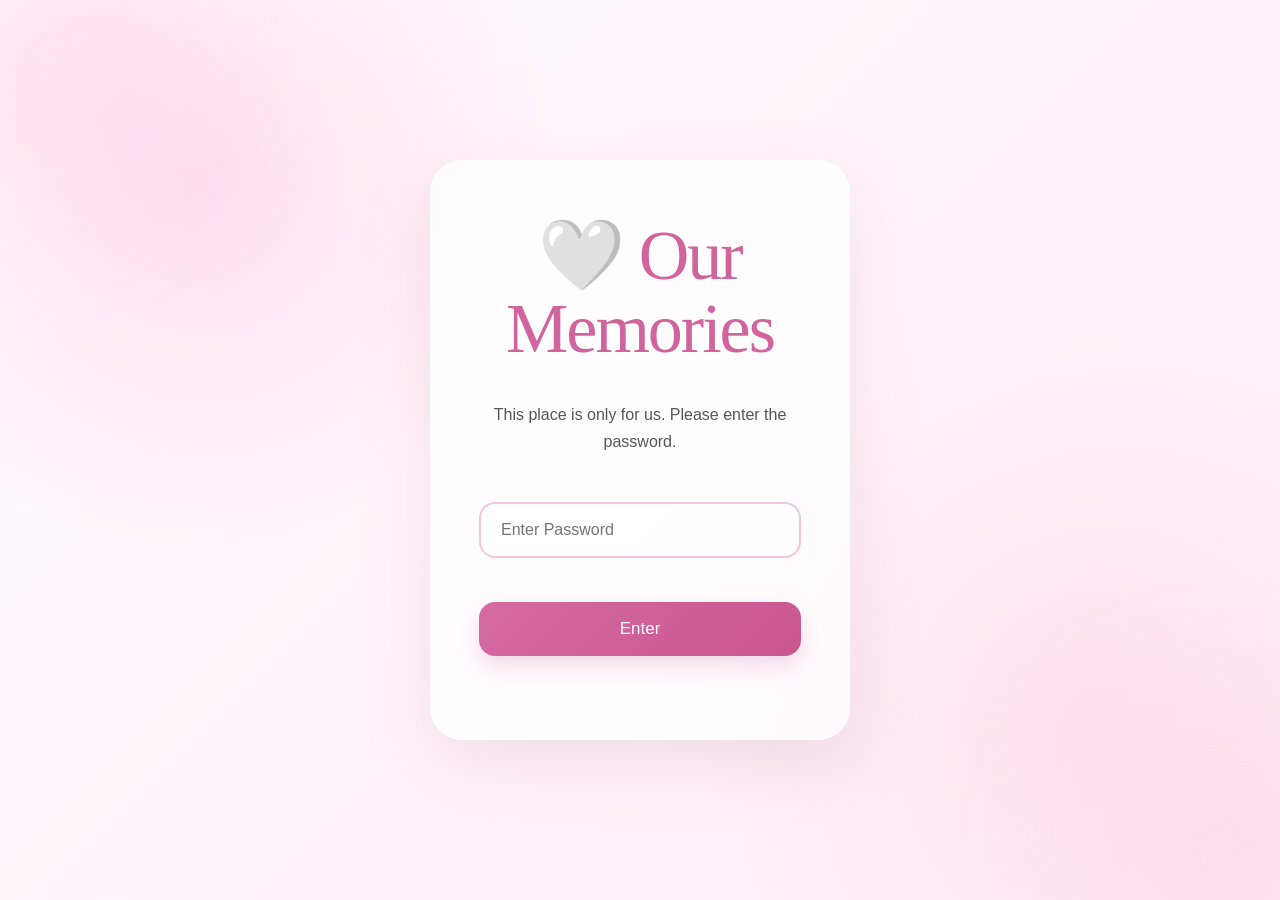
<file: login.html>
<!DOCTYPE html>
<html lang="en">

<head>
    <meta charset="UTF-8">
    <meta name="viewport" content="width=device-width, initial-scale=1.0">
    <title>Our Memories | Login</title>
    <link rel="stylesheet" href="style.css">
</head>

<body class="login-page">
<div class="login-container">

    <div class="login-box">

        <h1>🤍 Our Memories</h1>

        <p>
            This place is only for us.
            Please enter the password.
        </p>

        <input
            type="password"
            id="password"
            placeholder="Enter Password">

        <button onclick="checkPassword()">
            Enter
        </button>

        <p id="error-message"></p>

    </div>

</div>

<script src="login.js"></script>

</body>

</html>
</file>
<file: style.css>
/* ==========================================
   OUR MEMORIES — I & R
   Premium Style v1
========================================== */

*{
    margin:0;
    padding:0;
    box-sizing:border-box;
}

html{
    scroll-behavior:smooth;
}

body{

    background:linear-gradient(
    180deg,
    #FFFDFD 0%,
    #FFF8FA 40%,
    #FFFDFD 100%
    );

    font-family:'Poppins',sans-serif;

    color:#6E6464;

    overflow-x:hidden;

    min-height:100vh;

}

/* Background */

.background{

position:fixed;

top:0;
left:0;

width:100%;
height:100%;

background:
radial-gradient(circle at top,#FFEFF4 0%,transparent 55%),
radial-gradient(circle at bottom,#FFF8FB 0%,transparent 60%);

z-index:-3;

}

/* White overlay */

.overlay{

position:fixed;

width:100%;
height:100%;

background:rgba(255,255,255,.18);

backdrop-filter:blur(8px);

z-index:-2;

}

/* Hero */

.hero{

height:100vh;

display:flex;

justify-content:center;

align-items:center;

padding:30px;

}

/* Glass Card */

.glass{

width:900px;

max-width:100%;

background:rgba(255,255,255,.72);

backdrop-filter:blur(25px);

border:1px solid rgba(255,255,255,.7);

box-shadow:

0 20px 60px rgba(0,0,0,.08);

border-radius:35px;

padding:80px 60px;

text-align:center;

animation:fadeUp 1.5s ease;

}

/* Small title */

.small-title{

letter-spacing:7px;

text-transform:uppercase;

font-size:12px;

color:#B8A7A7;

margin-bottom:20px;

}

/* Main title */

h1{

font-family:'Great Vibes',cursive;

font-size:90px;

font-weight:400;

color:#7C6464;

}

/* Subtitle */

h2{

font-family:'Cormorant Garamond',serif;

font-size:38px;

font-weight:400;

margin-top:8px;

letter-spacing:5px;

color:#B78E8E;

}

/* Description */

.description{

margin:45px auto;

max-width:650px;

line-height:2;

font-size:18px;

font-family:'Cormorant Garamond',serif;

color:#7E7070;

}

/* Date */

.date{

display:inline-block;

margin-top:10px;

padding:12px 26px;

border-radius:50px;

background:#FFF4F6;

color:#B48B8B;

letter-spacing:2px;

font-size:15px;

margin-bottom:45px;

}
/* Premium Button */

#enterBtn{

padding:18px 48px;

border:none;

outline:none;

cursor:pointer;

border-radius:100px;

background:linear-gradient(
135deg,
#F9E7EB,
#FFFDFD
);

color:#8A7070;

font-size:15px;

font-weight:500;

letter-spacing:2px;

font-family:'Poppins',sans-serif;

box-shadow:

0 15px 35px rgba(0,0,0,.08);

transition:.45s;

}

#enterBtn:hover{

transform:translateY(-6px);

box-shadow:

0 20px 45px rgba(0,0,0,.12);

background:linear-gradient(
135deg,
#FFEFF5,
#FFFFFF
);

}

/* Floating animation */

@keyframes fadeUp{

0%{

opacity:0;

transform:translateY(60px);

}

100%{

opacity:1;

transform:translateY(0);

}

}

/* Soft breathing */

.glass{

animation:

fadeUp 1.5s ease,

floating 5s ease-in-out infinite;

}

@keyframes floating{

0%{

transform:translateY(0px);

}

50%{

transform:translateY(-8px);

}

100%{

transform:translateY(0px);

}

}

/* Elegant selection */

::selection{

background:#F7DDE5;

color:#6D5555;

}

/* Scrollbar */

::-webkit-scrollbar{

width:10px;

}

::-webkit-scrollbar-track{

background:#FFF8FA;

}

::-webkit-scrollbar-thumb{

background:#E8C8CF;

border-radius:50px;

}

::-webkit-scrollbar-thumb:hover{

background:#DDB6BF;

}

/* Responsive */

@media(max-width:900px){

.glass{

padding:55px 35px;

}

h1{

font-size:65px;

}

h2{

font-size:28px;

}

.description{

font-size:17px;

line-height:1.8;

}

}

@media(max-width:600px){

.hero{

padding:18px;

}

.glass{

padding:40px 25px;

border-radius:25px;

}

h1{

font-size:52px;

}

h2{

font-size:22px;

letter-spacing:3px;

}

.description{

font-size:16px;

margin:30px auto;

}

.date{

font-size:13px;

padding:10px 18px;

}

#enterBtn{

width:100%;

padding:16px;

}

}
/* ==========================================
   OUR STORY SECTION
========================================== */

.our-story{

padding:140px 8%;

background:#FFFCFD;

}

.story-container{

max-width:1200px;

margin:auto;

display:grid;

grid-template-columns:1fr 1fr;

gap:90px;

align-items:center;

}

.section-tag{

font-size:13px;

letter-spacing:6px;

text-transform:uppercase;

color:#C5AAAA;

margin-bottom:18px;

}

.story-left h2{

font-family:'Cormorant Garamond',serif;

font-size:62px;

font-weight:500;

line-height:1.2;

color:#786565;

}

.story-right{

font-family:'Cormorant Garamond',serif;

font-size:22px;

line-height:2.2;

color:#766969;

}

.story-right strong{

font-weight:600;

color:#B1848C;

}

/* Quote */

.memory-quote{

padding:130px 30px;

text-align:center;

background:linear-gradient(
180deg,
#FFFDFD,
#FFF8FA
);

}

.memory-quote p{

max-width:900px;

margin:auto;

font-family:'Great Vibes',cursive;

font-size:52px;

line-height:1.5;

color:#B28D94;

}

/* Responsive */

@media(max-width:900px){

.story-container{

grid-template-columns:1fr;

gap:45px;

}

.story-left h2{

font-size:46px;

}

.story-right{

font-size:19px;

line-height:2;

}

.memory-quote{

padding:90px 25px;

}

.memory-quote p{

font-size:38px;

}

}
/* ==========================================
   OPENING SCREEN
========================================== */

.opening{
position:fixed;
top:0;
left:0;
width:100%;
height:100vh;
display:none;
justify-content:center;
align-items:center;
background:rgba(255,252,253,.98);
backdrop-filter:blur(12px);
z-index:9999;
transition:1s;
}

.opening-content{
text-align:center;
max-width:700px;
padding:30px;
}

.opening-small{
letter-spacing:6px;
text-transform:uppercase;
font-size:13px;
color:#B79A9A;
margin-bottom:20px;
}

.opening-title{
font-family:'Great Vibes',cursive;
font-size:72px;
color:#8A6F6F;
margin-bottom:25px;
}

.line{
width:90px;
height:1px;
background:#E9D3D8;
margin:30px auto;
}

.opening-text{
font-family:'Cormorant Garamond',serif;
font-size:30px;
line-height:1.8;
color:#7D6A6A;
animation:fadeText .8s ease;
}

.navbar{
position:fixed;
top:0;
left:0;
width:100%;
padding:22px 8%;
display:flex;
justify-content:space-between;
align-items:center;
transition:.4s;
z-index:999;
}

.logo{
font-size:13px;
letter-spacing:4px;
color:#AF8F8F;
}

nav{
display:flex;
gap:35px;
}

nav a{
text-decoration:none;
color:#866F6F;
transition:.3s;
}

nav a:hover{
color:#C39AA3;
}

.music-btn{
position:fixed;
bottom:35px;
right:35px;
width:60px;
height:60px;
border:none;
border-radius:50%;
background:#FFF6F8;
cursor:pointer;
font-size:22px;
box-shadow:0 15px 35px rgba(0,0,0,.08);
}

@keyframes fadeText{
from{
opacity:0;
transform:translateY(20px);
}
to{
opacity:1;
transform:translateY(0);
}
}
/* ==========================================
   GALLERY
========================================== */

.gallery{

padding:140px 8%;

background:#FFFDFD;

}

.gallery-header{

max-width:760px;

margin:0 auto 70px;

text-align:center;

}

.gallery-header h2{

font-family:'Cormorant Garamond',serif;

font-size:58px;

font-weight:500;

color:#786565;

margin:20px 0;

}

.gallery-description{

font-family:'Cormorant Garamond',serif;

font-size:22px;

line-height:2;

color:#7C7070;

}

.gallery-grid{

max-width:1200px;

margin:auto;

display:grid;

grid-template-columns:repeat(2,1fr);

gap:35px;

}

.gallery-card{

position:relative;

overflow:hidden;

border-radius:28px;

height:420px;

background:#FDF3F6;

box-shadow:0 20px 50px rgba(0,0,0,.08);

transition:.45s;

}

.gallery-card:hover{

transform:translateY(-10px);

}

.gallery-card img{

width:100%;

height:100%;

object-fit:cover;

transition:.6s;

}

.gallery-card:hover img{

transform:scale(1.08);

}

.gallery-overlay{

position:absolute;

left:0;

bottom:0;

width:100%;

padding:35px;

background:linear-gradient(
transparent,
rgba(0,0,0,.55)
);

color:white;

opacity:0;

transition:.45s;

}

.gallery-card:hover .gallery-overlay{

opacity:1;

}

.gallery-overlay h3{

font-size:28px;

font-family:'Cormorant Garamond',serif;

margin-bottom:10px;

}

.gallery-overlay p{

font-size:16px;

line-height:1.7;

}

@media(max-width:900px){

.gallery-grid{

grid-template-columns:1fr;

}

.gallery-header h2{

font-size:44px;

}

.gallery-description{

font-size:18px;

}

.gallery-card{

height:340px;

}

}
/* ==========================================
   CONVERSATIONS
========================================== */

.conversations{

padding:140px 8%;

background:#FFF8FA;

}

.conversation-header{

text-align:center;

max-width:760px;

margin:0 auto 70px;

}

.conversation-header h2{

font-family:'Cormorant Garamond',serif;

font-size:58px;

font-weight:500;

color:#786565;

margin:20px 0;

}

.conversation-description{

font-family:'Cormorant Garamond',serif;

font-size:22px;

line-height:2;

color:#7A6E6E;

}

.conversation-book{

max-width:1100px;

margin:auto;

display:grid;

grid-template-columns:repeat(2,1fr);

gap:40px;

}

.conversation-page{

background:white;

padding:25px;

border-radius:25px;

box-shadow:0 20px 45px rgba(0,0,0,.08);

transition:.4s;

}

.conversation-page:hover{

transform:translateY(-8px);

}

.conversation-page img{

width:100%;

border-radius:18px;

display:block;

}

.conversation-date{

display:inline-block;

margin-bottom:18px;

padding:8px 18px;

border-radius:30px;

background:#FFF2F5;

color:#B58C95;

font-size:14px;

letter-spacing:1px;

}

.conversation-note{

margin-top:20px;

font-family:'Cormorant Garamond',serif;

font-size:22px;

line-height:1.8;

color:#756868;

text-align:center;

}

@media(max-width:900px){

.conversation-book{

grid-template-columns:1fr;

}

.conversation-header h2{

font-size:44px;

}

.conversation-description{

font-size:18px;

}

}
/* ==========================================
   LETTER
========================================== */

.letter-section{

    padding:140px 8%;
    background:linear-gradient(180deg,#fffaf9,#fdf7f7);

}

.letter-container{

    max-width:900px;
    margin:auto;
    text-align:center;

}

.letter-container h2{

    font-size:48px;
    margin:18px 0 60px;
    color:#8d6e63;
    font-family:"Cormorant Garamond",serif;

}

.letter-paper{

    background:white;
    padding:70px;
    border-radius:28px;
    box-shadow:0 20px 60px rgba(0,0,0,.08);
    text-align:left;
    position:relative;
    overflow:hidden;

}

.letter-paper::before{

    content:"";
    position:absolute;
    top:0;
    left:0;
    width:100%;
    height:10px;
    background:linear-gradient(90deg,#f6d8dc,#edd4d4,#f6d8dc);

}

.letter-text{

    font-size:18px;
    line-height:2.15;
    color:#5f5f5f;
    font-family:"Cormorant Garamond",serif;
    letter-spacing:.3px;

}

.letter-text strong{

    color:#9b6f73;
    font-weight:700;

}
.letter-footer{

    margin-top:70px;
    text-align:center;
    border-top:1px solid #eee;
    padding-top:35px;

}

.letter-footer span{

    display:block;
    font-size:22px;
    color:#9b6f73;
    font-family:"Cormorant Garamond",serif;
    font-weight:600;
    letter-spacing:2px;

}

.letter-footer p{

    margin-top:10px;
    font-size:16px;
    color:#9d9d9d;
    font-style:italic;
    letter-spacing:1px;

}

@media(max-width:768px){

    .letter-section{

        padding:90px 6%;

    }

    .letter-paper{

        padding:35px 25px;

    }

    .letter-container h2{

        font-size:36px;

    }

    .letter-text{

        font-size:17px;
        line-height:2;

    }

    .letter-footer span{

        font-size:20px;

    }

}
/* ==========================================
   OUR LITTLE CHATS
========================================== */

.little-chats{

    padding:140px 8%;
    background:#fff;

}

.little-header{

    text-align:center;
    max-width:760px;
    margin:auto auto 70px;

}

.little-header h2{

    font-size:48px;
    color:#8d6e63;
    margin:20px 0;

}

.little-description{

    color:#777;
    line-height:1.9;

}

.little-grid{

    display:grid;
    grid-template-columns:repeat(auto-fit,minmax(260px,1fr));
    gap:30px;

}

.little-card{

    overflow:hidden;
    border-radius:28px;
    background:white;
    box-shadow:0 18px 40px rgba(0,0,0,.08);
    transition:.35s;

}

.little-card:hover{

    transform:translateY(-10px);

}
.little-card img{

    width:100%;
    display:block;
    aspect-ratio:9/16;
    object-fit:cover;
    transition:.4s;

}

.little-card:hover img{

    transform:scale(1.04);

}

@media(max-width:768px){

    .little-chats{

        padding:90px 6%;

    }

    .little-header h2{

        font-size:36px;

    }

    .little-grid{

        gap:20px;

    }

}
/* ==========================================
   IMAGE LIGHTBOX
========================================== */

.lightbox{

    position:fixed;
    inset:0;
    background:rgba(0,0,0,.88);
    display:none;
    justify-content:center;
    align-items:center;
    z-index:9999;
    padding:40px;

}

.lightbox img{

    max-width:90%;
    max-height:90%;
    border-radius:18px;
    box-shadow:0 20px 60px rgba(0,0,0,.5);

}

.close-lightbox{

    position:absolute;
    top:30px;
    right:40px;
    color:white;
    font-size:48px;
    cursor:pointer;
    transition:.3s;

}

.close-lightbox:hover{

    transform:scale(1.15);

}
/* ==========================================
   VIDEO MEMORIES
========================================== */

.videos{

    padding:100px 10%;
    background:#fff;

}

.videos-header{

    text-align:center;
    margin-bottom:60px;

}

.videos-description{

    max-width:650px;
    margin:20px auto 0;
    line-height:1.8;

}

.videos-grid{

    display:grid;
    grid-template-columns:repeat(auto-fit,minmax(320px,1fr));
    gap:35px;

}

.video-card{

    background:white;
    border-radius:24px;
    overflow:hidden;
    box-shadow:0 15px 40px rgba(0,0,0,.08);
    transition:.35s;
    cursor:pointer;

}

.video-card:hover{

    transform:translateY(-12px) scale(1.02);
    box-shadow:0 25px 60px rgba(0,0,0,.15);

}

.video-card video{

    width:100%;
    display:block;
    aspect-ratio:9/16;
    object-fit:cover;
    background:#000;

}

.video-card h3{

    text-align:center;
    margin:20px 0 10px;

}

.video-card p{

    text-align:center;
    padding:22px 25px 28px;
    line-height:1.9;
    color:#666;
    font-style:italic;
    font-size:15px;

}
/* ==========================================
   FOOTER
========================================== */

.footer{

    padding:100px 10%;
    background:linear-gradient(180deg,#fff,#fdeff6);
    text-align:center;

}

.footer-content{

    max-width:700px;
    margin:auto;

}

.footer h2{

    font-size:38px;
    line-height:1.4;
    margin-bottom:30px;
    color:#333;

}

.footer-text{

    color:#666;
    line-height:2;
    font-size:17px;
    margin-bottom:45px;

}

.footer-heart{

    font-size:50px;
    margin-bottom:25px;
    animation:heartbeat 2s infinite;

}

.footer-sign{

    font-size:18px;
    font-style:italic;
    color:#555;
    margin-bottom:15px;

}

.footer-end{

    font-size:20px;
    font-weight:600;
    color:#d16ba5;
    letter-spacing:1px;

}

@keyframes heartbeat{

    0%{

        transform:scale(1);

    }

    50%{

        transform:scale(1.15);

    }

    100%{

        transform:scale(1);

    }

}
/* ==========================================
   WHY YOU ARE SPECIAL
========================================== */

.special{

    padding:100px 10%;
    background:#fff;

}

.special-header{

    text-align:center;
    margin-bottom:60px;

}

.special-grid{

    display:grid;
    grid-template-columns:repeat(auto-fit,minmax(260px,1fr));
    gap:25px;

}

.special-card{

    background:#fff8fc;
    border-radius:20px;
    padding:35px 25px;
    text-align:center;
    font-size:17px;
    line-height:1.8;
    box-shadow:0 12px 35px rgba(0,0,0,.08);
    transition:.35s;
    cursor:pointer;

}

.special-card:hover{

    transform:translateY(-8px);
    box-shadow:0 20px 45px rgba(0,0,0,.12);

}
/* ==========================================
   LOGIN PAGE
========================================== */

.login-page{

    margin:0;
    padding:0;
    display:flex;
    justify-content:center;
    align-items:center;
    min-height:100vh;
    background:linear-gradient(135deg,#fff,#fdeff6);
    font-family:Arial,sans-serif;

}

.login-container{

    width:100%;
    display:flex;
    justify-content:center;
    align-items:center;

}

.login-box{

    width:90%;
    max-width:420px;
    background:white;
    padding:45px;
    border-radius:25px;
    text-align:center;
    box-shadow:
0 25px 70px rgba(0,0,0,.10),
inset 0 1px 1px rgba(255,255,255,.5);

}
.login-box{

    animation:loginFade .7s ease;

}

@keyframes loginFade{

    from{

        opacity:0;
        transform:translateY(25px);

    }

    to{

        opacity:1;
        transform:translateY(0);

    }

}

.login-box h1{

    color:#d16ba5;
    margin-bottom:15px;

}

.login-box p{

    color:#666;
    line-height:1.7;
    margin-bottom:25px;

}

.login-box input{

    width:100%;
    padding:15px;
    border:2px solid #f3c7dc;
    border-radius:12px;
    outline:none;
    font-size:16px;
    margin-bottom:20px;
    box-sizing:border-box;

}

.login-box input:focus{

    border-color:#d16ba5;

}

.login-box button{

    width:100%;
    padding:15px;
    border:none;
    border-radius:12px;
    background:#d16ba5;
    color:white;
    font-size:17px;
    cursor:pointer;
    transition:.3s;

}

.login-box button:hover{

    background:#c55a96;

}

#error-message{

    color:red;
    margin-top:15px;
    font-size:15px;

}
/* ==========================================
   PREMIUM MOBILE RESPONSIVE
========================================== */

@media (max-width: 768px){

html{
    font-size:15px;
}

.navbar{
    padding:18px 5%;
    flex-direction:column;
    gap:15px;
}

nav{
    flex-wrap:wrap;
    justify-content:center;
    gap:18px;
}

.hero{
    min-height:100vh;
    padding:25px 18px;
}

.glass{
    padding:35px 22px;
    border-radius:22px;
}

.story-container{
    grid-template-columns:1fr;
    gap:40px;
}

.gallery-grid,
.conversation-book,
.videos-grid,
.special-grid,
.little-grid{
    grid-template-columns:1fr;
}

.gallery-card,
.video-card{
    border-radius:22px;
}

.gallery-card{
    height:auto;
}

.video-card video{
    aspect-ratio:9/16;
}

.memory-quote p{
    font-size:32px;
}

.footer{
    padding:70px 25px;
}

.footer h2{
    font-size:28px;
}

.music-btn{
    width:55px;
    height:55px;
    right:18px;
    bottom:18px;
}

}
/* ==========================================
   PREMIUM HERO
========================================== */

.hero{

    background:
    radial-gradient(circle at top, rgba(255,255,255,.35), transparent 60%),
    linear-gradient(180deg,#fff7fa 0%,#fdeef3 45%,#f8edf5 100%);

}

.glass{

    max-width:760px;
    backdrop-filter:blur(24px);
    -webkit-backdrop-filter:blur(24px);

    border:1px solid rgba(255,255,255,.45);

    box-shadow:
    0 20px 60px rgba(0,0,0,.08),
    inset 0 1px 1px rgba(255,255,255,.5);

    transition:
    transform .45s ease,
    box-shadow .45s ease;

}

.glass:hover{

    transform:translateY(-6px);

    box-shadow:
    0 30px 80px rgba(0,0,0,.12),
    inset 0 1px 1px rgba(255,255,255,.6);

}

.hero h1{

    letter-spacing:1px;
    line-height:1.15;

}

.hero p{

    line-height:1.9;

}
/* ==========================================
   PREMIUM NAVBAR
========================================== */

.navbar{

    transition:
    background .4s ease,
    backdrop-filter .4s ease,
    box-shadow .4s ease,
    padding .35s ease;

}

nav a{

    position:relative;
    transition:.35s;

}

nav a::after{

    content:"";

    position:absolute;

    left:50%;
    bottom:-6px;

    width:0;
    height:2px;

    transform:translateX(-50%);

    background:#d88ea5;

    border-radius:10px;

    transition:.35s;

}

nav a:hover::after{

    width:100%;

}

nav a:hover{

    color:#d88ea5;

}
/* ==========================================
   DREAMY LOGIN PAGE
========================================== */

.login-page {
    min-height: 100vh;
    display: flex;
    justify-content: center;
    align-items: center;

    background:
        radial-gradient(
            circle at 15% 20%,
            rgba(255, 190, 220, .45),
            transparent 28%
        ),
        radial-gradient(
            circle at 85% 80%,
            rgba(255, 210, 230, .5),
            transparent 30%
        ),
        linear-gradient(
            135deg,
            #fffafd,
            #fdeef5
        );

    overflow: hidden;
}


/* Soft glowing background */

.login-page::before,
.login-page::after {

    content: "";

    position: fixed;

    width: 260px;
    height: 260px;

    border-radius: 50%;

    background: rgba(255, 190, 220, .22);

    filter: blur(70px);

    pointer-events: none;

}

.login-page::before {

    top: -80px;
    left: -80px;

}

.login-page::after {

    right: -80px;
    bottom: -80px;

}


/* Login card */

.login-box {

    width: min(440px, 82vw);

    padding: 58px 48px;

    border-radius: 32px;

    background: rgba(255, 255, 255, .78);

    backdrop-filter: blur(24px);
    -webkit-backdrop-filter: blur(24px);

    border: 1px solid rgba(255, 255, 255, .8);

    box-shadow:
        0 25px 70px rgba(180, 120, 150, .16),
        inset 0 1px 1px rgba(255, 255, 255, .9);

    text-align: center;

    animation: loginFade .8s ease;

}


/* Title */

.login-box h1 {

    font-size: clamp(42px, 6vw, 70px);

    line-height: 1.05;

    letter-spacing: -2px;

    color: #cf659c;

    margin: 0 auto 35px;

    max-width: 100%;

    word-wrap: break-word;

}


/* Description */

.login-box p {

    color: #555;

    line-height: 1.7;

}


/* Password input */

.login-box input {

    width: 100%;

    box-sizing: border-box;

    padding: 17px 20px;

    margin-top: 22px;

    border-radius: 16px;

    border: 2px solid #f4c4dc;

    background: rgba(255, 255, 255, .65);

    outline: none;

    font-size: 16px;

    transition: .3s;

}

.login-box input:focus {

    border-color: #d66aa2;

    box-shadow:
        0 0 0 5px rgba(214, 106, 162, .12);

}


/* Enter button */

.login-box button {

    width: 100%;

    margin-top: 24px;

    padding: 17px;

    border: none;

    border-radius: 16px;

    background:
        linear-gradient(
            135deg,
            #d66aa2,
            #c85691
        );

    color: white;

    font-size: 17px;

    cursor: pointer;

    transition: .3s;

    box-shadow:
        0 10px 25px rgba(200, 86, 145, .22);

}

.login-box button:hover {

    transform: translateY(-3px);

    box-shadow:
        0 15px 32px rgba(200, 86, 145, .32);

}

.login-box button:active {

    transform: scale(.98);

}


/* Login animation */

@keyframes loginFade {

    from {

        opacity: 0;
        transform: translateY(25px);

    }

    to {

        opacity: 1;
        transform: translateY(0);

    }

}


/* Mobile */

@media (max-width: 600px) {

    .login-box {

        width: 82vw;

        padding: 45px 25px;

        border-radius: 28px;

    }

    .login-box h1 {

        font-size: 48px;

        letter-spacing: -1px;

    }

}
/* ==========================================
   SUBTLE PREMIUM CARD HOVER
========================================== */

.gallery-card,
.video-card,
.little-card {

    transition:
        transform .45s ease,
        box-shadow .45s ease;

}

.gallery-card:hover,
.video-card:hover,
.little-card:hover {

    transform: translateY(-6px);

    box-shadow:
        0 18px 45px rgba(180, 120, 150, .16);

}


/* Images */

.gallery-card img,
.little-card img {

    transition:
        transform .6s ease;

}

.gallery-card:hover img,
.little-card:hover img {

    transform: scale(1.035);

}
/* ==========================================
   PREMIUM BUTTONS
========================================== */

button,
.enter-btn {

    transition:
        transform .3s ease,
        box-shadow .3s ease,
        opacity .3s ease;

}

button:hover,
.enter-btn:hover {

    transform: translateY(-2px);

}

button:active,
.enter-btn:active {

    transform: scale(.97);

}
</file>
